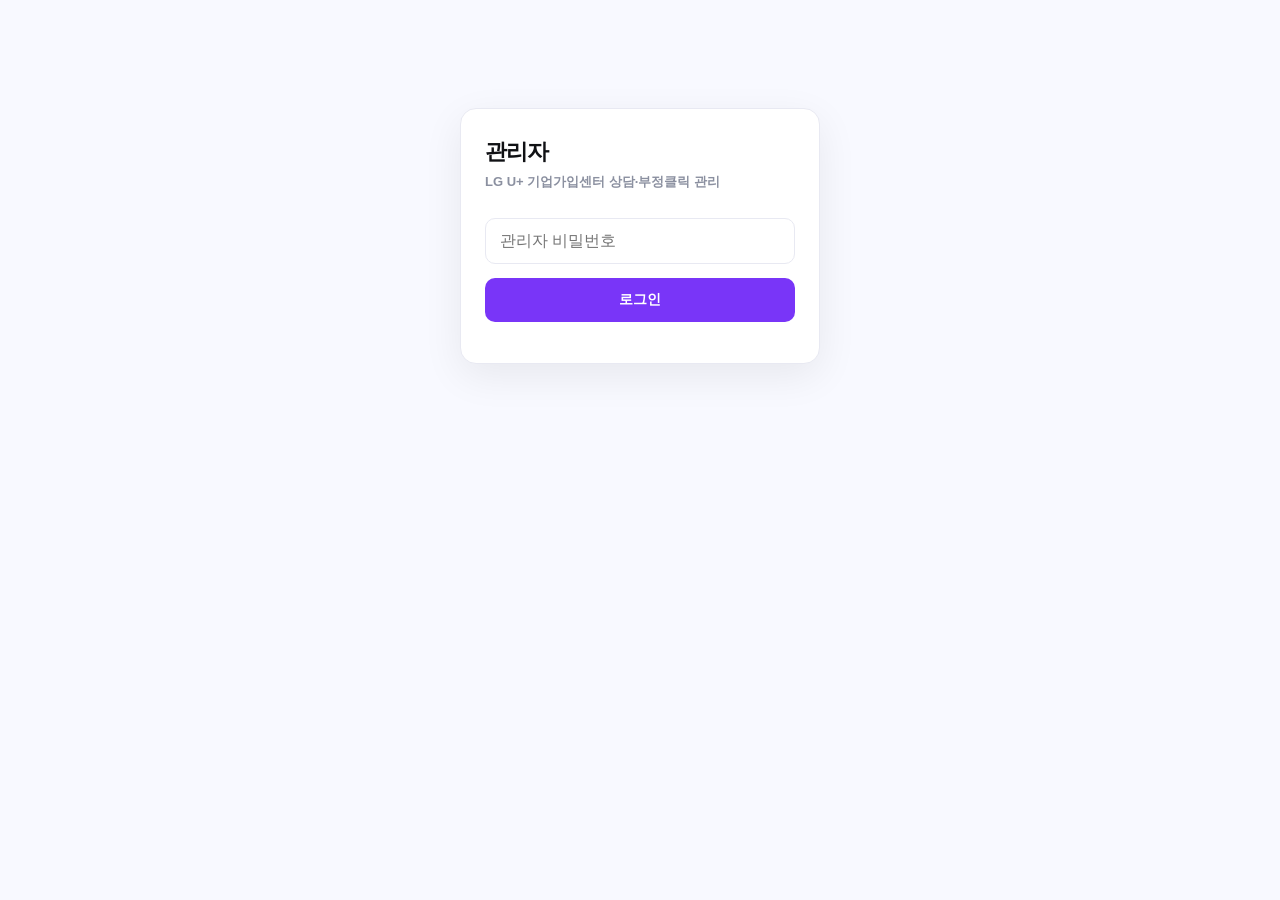
<file: admin/index.html>
<!DOCTYPE html>
<html lang="ko">
<head>
<meta charset="utf-8">
<meta name="viewport" content="width=device-width,initial-scale=1">
<meta name="robots" content="noindex,nofollow">
<title>관리자 — LG U+ 기업가입센터</title>
<style>
:root{--brand:#7935F8;--brand2:#5B1FD1}

:root{--brand:#7935F8;--brand2:#5B1FD1;--line:#e8e9f2;--ink:#101114;--mut:#8b90a0;--soft:#f8f9ff}
*{box-sizing:border-box}
body{margin:0;font-family:"Pretendard Variable",Pretendard,-apple-system,"Apple SD Gothic Neo","Malgun Gothic",sans-serif;background:var(--soft);color:var(--ink);-webkit-text-size-adjust:100%}
.wrap{max-width:1180px;margin:0 auto;padding:28px 18px 80px}
h1{font-size:22px;font-weight:900;letter-spacing:-.04em;margin:0}
.sub{font-size:13px;color:var(--mut);font-weight:600;margin-top:6px}
.login{max-width:360px;margin:12vh auto 0;background:#fff;border:1px solid var(--line);border-radius:16px;padding:28px 24px;box-shadow:0 12px 40px rgba(16,17,20,.07)}
.login input{width:100%;height:46px;border:1px solid var(--line);border-radius:10px;padding:0 14px;font:inherit;margin-top:14px}
.btn{height:44px;border-radius:10px;border:0;font:inherit;font-weight:800;font-size:13.5px;cursor:pointer;padding:0 16px}
.btn-red{background:var(--brand);color:#fff}
.btn-line{background:#fff;border:1px solid var(--line);color:#3b3e47}
.btn-danger{background:#fff;border:1px solid #f3c7c4;color:#e03c35}
.tabs{display:flex;gap:6px;flex-wrap:wrap;margin:22px 0 0}
.tab{border:1px solid var(--line);background:#fff;color:#6b7080;border-radius:999px;padding:9px 16px;font:inherit;font-size:13px;font-weight:800;cursor:pointer}
.tab.is-on{background:var(--brand);border-color:var(--brand);color:#fff}
.card{background:#fff;border:1px solid var(--line);border-radius:14px;padding:18px}
.cards{display:grid;grid-template-columns:repeat(auto-fit,minmax(150px,1fr));gap:10px;margin-top:16px}
.stat{background:#fff;border:1px solid var(--line);border-radius:12px;padding:14px 16px}
.stat .l{font-size:11.5px;color:var(--mut);font-weight:800}
.stat .v{font-size:23px;font-weight:900;letter-spacing:-.03em;margin-top:4px}
.stat .h{font-size:11px;color:#a0a4b0;font-weight:600;margin-top:2px}
table{width:100%;border-collapse:collapse;font-size:13px}
th{background:#fafbff;color:#6b7080;font-size:11.5px;font-weight:800;padding:10px 8px;text-align:left;white-space:nowrap}
td{padding:10px 8px;border-bottom:1px solid #f2f3f8;vertical-align:middle}
.tw{overflow-x:auto;border:1px solid var(--line);border-radius:14px;background:#fff;margin-top:14px}
.badge{display:inline-block;padding:3px 8px;border-radius:7px;font-size:11px;font-weight:800;background:#f1f2f7;color:#6b7080}
.b-ad{background:#eef2ff;color:#4a5fc8}.b-warn{background:#fdeceb;color:#e03c35}.b-watch{background:#fff6e5;color:#c47f00}.b-ok{background:#e9f8f0;color:#0a9d58}
.toolbar{display:flex;gap:8px;flex-wrap:wrap;align-items:center;margin-top:16px}
select,input[type=text]{height:42px;border:1px solid var(--line);border-radius:10px;padding:0 12px;font:inherit;font-size:13px;background:#fff}
.pager{display:flex;gap:6px;flex-wrap:wrap;align-items:center;margin-top:14px}
.pager button{min-width:36px;height:34px;border:1px solid var(--line);background:#fff;border-radius:8px;font:inherit;font-size:12.5px;font-weight:800;cursor:pointer;color:#3b3e47}
.pager button.is-on{background:var(--brand);border-color:var(--brand);color:#fff}
.pager button:disabled{opacity:.4;cursor:default}
.pv{font-size:12px;color:var(--mut);font-weight:700;margin-left:6px}
.mono{font-family:ui-monospace,SFMono-Regular,Menlo,monospace;font-size:11.5px}
.ct{white-space:pre-wrap;background:#fafbff;border:1px solid #f0f1f7;border-radius:10px;padding:12px;font-size:13px;margin-top:10px;line-height:1.6}
textarea{width:100%;min-height:64px;border:1px solid var(--line);border-radius:10px;padding:10px 12px;font:inherit;font-size:13px;margin-top:10px;resize:vertical}
.post .hd{display:flex;gap:8px;align-items:center;flex-wrap:wrap}
.post .tt{font-weight:800;font-size:14px}
.post .meta{font-size:12px;color:var(--mut);font-weight:600;margin-top:6px}
.post .row{display:flex;gap:8px;align-items:center;margin-top:10px}
.detail{position:fixed;inset:0;z-index:60;display:none}
.detail.is-on{display:block}
.detail .veil{position:absolute;inset:0;background:rgba(9,10,14,.5)}
.detail .body{position:absolute;right:0;top:0;bottom:0;width:min(560px,100%);background:#fff;padding:22px;overflow:auto}
.tl{border-left:2px solid var(--brand);margin-left:6px;padding-left:14px;margin-top:14px}
.tl li{list-style:none;margin-bottom:12px;position:relative}
.tl li::before{content:"";position:absolute;left:-20px;top:5px;width:8px;height:8px;border-radius:50%;background:var(--brand)}
.tl .p{font-weight:700;font-size:12.5px}
.tl .m{font-size:11.5px;color:var(--mut);margin-top:2px}
.hint{font-size:12px;color:var(--mut);font-weight:600;margin-top:10px;line-height:1.6}
.bar{height:8px;background:#eef0f7;border-radius:6px;overflow:hidden;margin-top:8px}
.bar i{display:block;height:100%;background:var(--brand);width:0}
@media(max-width:760px){.wrap{padding:18px 12px 70px}.stat .v{font-size:19px}}


/* ══════ 공통 레이아웃 — 좌측 사이드바 + 상단 타이틀 (LG·KT 동일 구조) ══════ */
.shell{display:none;min-height:100vh}
.shell.is-on{display:flex}
.side{width:238px;flex:0 0 238px;background:#fff;border-right:1px solid var(--line);display:flex;flex-direction:column;position:sticky;top:0;height:100vh}
.brand{padding:22px 20px 20px;display:flex;align-items:center;gap:11px;color:#fff;background:linear-gradient(135deg,var(--brand),var(--brand2))}
.brand .mark{font-weight:900;font-size:17px;letter-spacing:-.06em;line-height:1;padding:8px 9px;border-radius:7px;background:rgba(255,255,255,.18);border:1px solid rgba(255,255,255,.32)}
.brand b{display:block;font-size:13px;font-weight:800;letter-spacing:-.02em}
.brand i{display:block;font-style:normal;font-size:10px;color:rgba(255,255,255,.66);font-weight:700;margin-top:4px;letter-spacing:.08em}
.side nav{padding:10px 0;flex:1;overflow:auto}
.side .tab{display:block;width:100%;border:0;background:transparent;text-align:left;padding:13px 20px;font-size:13.5px;font-weight:700;color:#6b7080;border-left:3px solid transparent;border-radius:0;letter-spacing:-.02em}
.side .tab em{font-style:normal;font-weight:900;font-size:10.5px;color:#c3c4ce;margin-right:9px;letter-spacing:.06em}
.side .tab:hover{background:#f7f7fc;color:var(--ink)}
.side .tab.is-on{background:var(--soft);color:var(--brand);border-left-color:var(--brand);font-weight:900}
.side .tab.is-on em{color:var(--brand)}
.side-foot{padding:14px 20px 18px;border-top:1px solid var(--line);font-size:10.5px;color:#a8a8b4;font-weight:700;line-height:1.7}
.main{flex:1;min-width:0;padding:0 0 70px}
.topbar{background:#fff;border-bottom:1px solid var(--line);padding:22px 32px 20px;display:flex;align-items:flex-end;justify-content:space-between;gap:14px;flex-wrap:wrap}
.topbar h1{font-size:21px;font-weight:900;letter-spacing:-.045em}
.topbar h1::after{content:"";display:block;width:26px;height:3px;background:var(--brand);margin-top:9px;border-radius:2px}
.topbar .sub{margin:0}
.topbar .chip{font-size:10.5px;font-weight:900;color:#fff;background:var(--brand);padding:6px 11px;border-radius:999px;letter-spacing:.02em}
.main > section{padding:22px 32px 0;margin-top:0!important}
@media(max-width:900px){
  .shell.is-on{display:block}
  .side{width:auto;flex:none;position:static;height:auto;border-right:0;border-bottom:1px solid var(--line)}
  .brand{padding:14px 16px}
  .side nav{display:flex;overflow-x:auto;padding:0}
  .side .tab{white-space:nowrap;border-left:0;border-bottom:3px solid transparent;padding:12px 14px;font-size:12.5px}
  .side .tab em{display:none}
  .side .tab.is-on{border-left:0;border-bottom-color:var(--brand);background:#fff}
  .side-foot{display:none}
  .topbar{padding:16px 16px 14px}
  .topbar h1{font-size:18px}
  .main > section{padding:16px 16px 0}
}
</style>
</head>
<body class="lg">
<div class="login" id="loginBox">
  <h1>관리자</h1>
  <p class="sub">LG U+ 기업가입센터 상담·부정클릭 관리</p>
  <input type="password" id="admPw" placeholder="관리자 비밀번호" autocomplete="current-password">
  <button class="btn btn-red" id="admLogin" style="width:100%;margin-top:14px" type="button">로그인</button>
  <p id="admErr" style="color:#e03c35;font-size:13px;margin-top:10px;font-weight:700"></p>
</div>
<div class="shell" id="listBox">
    <aside class="side">
      <div class="brand"><span class="mark">U+</span><div><b>LG U+ 기업가입센터</b><i>ADMIN CONSOLE</i></div></div>
      <nav>
        <button class="tab is-on" data-tab="post" data-label="상담 문의"><em>01</em>상담 문의</button>
        <button class="tab" data-tab="sum" data-label="요약"><em>02</em>요약</button>
        <button class="tab" data-tab="visit" data-label="방문 목록"><em>03</em>방문 목록</button>
        <button class="tab" data-tab="sus" data-label="의심 IP"><em>04</em>의심 IP</button>
        <button class="tab" data-tab="block" data-label="차단 관리"><em>05</em>차단 관리</button>
        <button class="tab" data-tab="raw"
        <button class="tab" data-tab="src" data-label="유입 경로"><em>07</em>유입 경로</button> data-label="원본 로그"><em>06</em>원본 로그</button>
      </nav>
      <div class="side-foot">LG U+ 기업가입센터<br>상담·부정클릭 관리 콘솔</div>
    </aside>
  <main class="main">
    <header class="topbar">
      <div><h1 id="pageTitle">상담 문의</h1></div>
      <div style="display:flex;align-items:center;gap:8px"><span class="chip">U+ BIZ</span><span class="sub" style="margin:0">LG U+ 기업가입센터</span></div>
    </header>
  <section id="tabPost" style="margin-top:18px">
    <div id="admList"></div>
    <div class="pager" id="admPager"></div>
  </section>

  <section id="tabSum" style="display:none;margin-top:18px">
    <div class="toolbar">
      <select id="sumDays"><option value="1">오늘</option><option value="7" selected>최근 7일</option><option value="30">최근 30일</option><option value="90">최근 90일</option></select>
      <button class="btn btn-red" id="sumReload" type="button">새로고침</button>
      <button class="btn btn-line" id="sumCsv" type="button">CSV 내려받기</button>
    </div>
    <div class="cards" id="sumCards"></div>
    <div class="card" style="margin-top:16px">
      <b style="font-size:14px">자동 재집계 <span class="badge b-ok" style="vertical-align:1px">AUTO</span></b>
      <p class="hint">새 규칙(방문 1회 = 세션 1건)이 적용되지 않은 <b>과거 기록</b>을 관리자 페이지를 열 때마다 10일씩 자동으로 다시 계산합니다. 버튼을 누를 필요가 없습니다. 실시간으로 쌓이는 방문은 건드리지 않습니다.</p>
      <div class="bar"><i id="rxBar"></i></div>
      <div style="display:flex;gap:8px;align-items:center;margin-top:12px;flex-wrap:wrap">
        <button class="btn btn-red" id="rxStart" type="button">지금 강제 재계산</button>
        <span id="rxMsg" style="font-size:12.5px;color:var(--mut);font-weight:700">확인 중…</span>
      </div>
    </div>
  </section>

  <section id="tabVisit" style="display:none;margin-top:18px">
    <div class="toolbar">
      <select id="vDays"><option value="1">오늘</option><option value="7" selected>최근 7일</option><option value="30">최근 30일</option><option value="90">최근 90일</option></select>
      <select id="vSrc"><option value="all">전체 유입</option><option value="ad">광고</option><option value="nonad">광고 외</option></select>
      <select id="vVd"><option value="all">전체 판정</option><option value="normal">정상</option><option value="watch">주의</option><option value="warn">의심</option><option value="block">차단</option></select>
      <input type="text" id="vQ" placeholder="IP 또는 기기지문">
      <button class="btn btn-red" id="vGo" type="button">조회</button>
    </div>
    <div class="tw">
      <table><thead><tr>
        <th>시작</th><th>유입</th><th>IP</th><th>회선</th><th>위치</th><th>기기지문</th><th>페이지</th><th>총 체류</th><th>최근 활동</th><th>누적</th><th>판정</th><th>점수</th>
      </tr></thead><tbody id="vBody"><tr><td colspan="12" style="padding:22px;text-align:center;color:#9aa0b0">불러오는 중…</td></tr></tbody></table>
    </div>
    <div class="pager" id="vPager"></div>
    <p class="hint">한 줄이 방문 1회입니다. 페이지를 여러 개 봐도 방문은 1회로 집계됩니다. <b>브라우저 창을 닫으면 방문이 종료</b>되고, 다시 열면 새 방문으로 잡힙니다. 창을 열어둔 채 계속 둘러보는 중에는 시작 시각이 그대로이고 <b>페이지 수·총 체류·최근 활동</b>만 늘어납니다.</p>
  </section>

  <section id="tabSus" style="display:none;margin-top:18px">
    <div class="toolbar">
      <select id="sDays"><option value="1">오늘</option><option value="7" selected>최근 7일</option><option value="30">최근 30일</option><option value="90">최근 90일</option></select>
      <button class="btn btn-red" id="sGo" type="button">조회</button>
    </div>
    <div class="tw">
      <table><thead><tr>
        <th>IP</th><th>상태</th><th>7일</th><th>30일</th><th>누적</th><th>기기</th><th>회선·위치</th><th>최근</th><th>조치</th>
      </tr></thead><tbody id="sBody"><tr><td colspan="9" style="padding:22px;text-align:center;color:#9aa0b0">불러오는 중…</td></tr></tbody></table>
    </div>
    <div class="pager" id="sPager"></div>
    <div class="tw" style="margin-top:22px">
      <div style="padding:14px 16px 0"><b style="font-size:14px">회선(IP 대역) 반복</b>
        <p class="hint" style="margin-top:6px">IP를 바꿔가며 접속해도 같은 회선이면 여기에 묶입니다. 통신사(ISP) 회선은 채점에서 제외합니다.</p></div>
      <table style="margin-top:8px"><thead><tr>
        <th>회선명</th><th>광고 방문</th><th>고유 IP</th><th>기기</th><th>최고점수</th><th>지역</th><th>최근</th>
      </tr></thead><tbody id="asBody"><tr><td colspan="7" style="padding:22px;text-align:center;color:#9aa0b0">-</td></tr></tbody></table>
    </div>
    <div class="tw" style="margin-top:22px">
      <div style="padding:14px 16px 0"><b style="font-size:14px">기기 단위 반복</b>
        <p class="hint" style="margin-top:6px">IP를 바꿔도 같은 기기면 여기 한 줄로 묶입니다. 7일 3회 도달 시 영구차단 대상입니다.</p></div>
      <table style="margin-top:8px"><thead><tr>
        <th>기기지문</th><th>상태</th><th>7일</th><th>30일</th><th>IP 수</th><th>회선</th><th>최근</th>
      </tr></thead><tbody id="dBody"><tr><td colspan="7" style="padding:22px;text-align:center;color:#9aa0b0">-</td></tr></tbody></table>
    </div>
    <p class="hint">상태 기준 — 7일 광고 2회/30일 4회 = 경고, 7일 3회/30일 5회 = 영구차단. 광고 1회만 있는 IP는 표시하지 않습니다.</p>
  </section>

  <section id="tabBlock" style="display:none;margin-top:18px">
    <div class="toolbar">
      <input type="text" id="bIp" placeholder="차단할 IP">
      <input type="number" id="bHour" value="24" min="0" style="width:110px">
      <button class="btn btn-red" id="bBlock" type="button">차단</button>
      <button class="btn btn-line" id="bAllow" type="button">허용</button>
      <button class="btn btn-line" id="bReload" type="button">새로고침</button>
      <button class="btn btn-danger" id="bReset" type="button">기록 전체 삭제</button>
    </div>
    <div class="tw">
      <table><thead><tr><th>IP</th><th>상태</th><th>사유</th><th>해제 시각</th><th>등록</th><th></th></tr></thead>
      <tbody id="bBody"><tr><td colspan="6" style="padding:22px;text-align:center;color:#9aa0b0">-</td></tr></tbody></table>
    </div>
    <p id="bMsg" style="font-size:12.5px;font-weight:700;margin-top:10px"></p>
  </section>

    <section id="tabSrc" style="display:none;margin-top:18px">
    <div class="toolbar">
      <select id="srcDays"><option value="1">오늘</option><option value="7" selected>최근 7일</option><option value="30">최근 30일</option><option value="90">최근 90일</option></select>
      <button class="btn btn-red" id="srcGo" type="button">조회</button>
    </div>
    <div class="tw">
      <table><thead><tr><th>유입 분류</th><th>방문(PV)</th><th>고유 IP</th></tr></thead>
      <tbody id="srcBody"><tr><td colspan="3" style="padding:22px;text-align:center;color:#9aa0b0">불러오는 중…</td></tr></tbody></table>
    </div>
    <div class="tw" style="margin-top:22px">
      <div style="padding:14px 16px 0"><b style="font-size:14px">광고 키워드</b>
        <p class="hint" style="margin-top:6px">네이버 광고로 들어온 검색 키워드와 평균 광고 순위(n_rank)입니다.</p></div>
      <table><thead><tr><th>키워드</th><th>클릭</th><th>평균 순위</th><th>최근 유입</th></tr></thead>
      <tbody id="srcKw"><tr><td colspan="4" style="padding:18px;text-align:center;color:#9aa0b0">불러오는 중…</td></tr></tbody></table>
    </div>
    <div class="tw" style="margin-top:22px">
      <div style="padding:14px 16px 0"><b style="font-size:14px">최근 유입 원본</b>
        <p class="hint" style="margin-top:6px">방문자가 실제로 어떤 URL 파라미터를 갖고 들어왔는지 그대로 보여줍니다. 카톡·블로그 등 외부 링크 유입도 여기에서 확인됩니다.</p></div>
      <table><thead><tr><th>시각</th><th>레퍼러</th><th>키워드</th><th>URL 파라미터</th></tr></thead>
      <tbody id="srcRecent"><tr><td colspan="4" style="padding:18px;text-align:center;color:#9aa0b0">불러오는 중…</td></tr></tbody></table>
    </div>
  </section>

<section id="tabRaw" style="display:none;margin-top:18px">
    <div class="toolbar">
      <select id="rDays"><option value="1">오늘</option><option value="7" selected>최근 7일</option><option value="30">최근 30일</option></select>
      <button class="btn btn-red" id="rGo" type="button">조회</button>
    </div>
    <div class="tw">
      <table><thead><tr><th>시각</th><th>IP</th><th>기기</th><th>페이지</th><th>유입</th><th>검색어</th><th>체류</th><th>점수</th></tr></thead>
      <tbody id="rBody"><tr><td colspan="8" style="padding:22px;text-align:center;color:#9aa0b0">불러오는 중…</td></tr></tbody></table>
    </div>
    <div class="pager" id="rPager"></div>
    <p class="hint">페이지뷰 원본입니다. 방문 집계에는 쓰이지 않고, 문제 세션을 들여다볼 때만 사용합니다.</p>
  </section>
</div>
  </main>
</div>
<div class="detail" id="detail">
  <div class="veil" data-close-detail></div>
  <div class="body">
    <div style="display:flex;justify-content:space-between;align-items:center">
      <b style="font-size:16px">방문 상세</b>
      <button class="btn btn-line" data-close-detail type="button" style="height:34px;font-size:12px">닫기</button>
    </div>
    <div id="detailBody" style="margin-top:14px"></div>
  </div>
</div>
<script>
(function(){
  var token = sessionStorage.getItem("adm") || "";
  var base = "/api";
  var ST = { post:{page:1,pages:1,total:0}, visit:{page:1,pages:1,total:0}, sus:{page:1,pages:1,total:0}, raw:{page:1,pages:1,total:0} };
  function $(id){ return document.getElementById(id); }
  function esc(s){ return String(s==null?"":s).replace(/[&<>"']/g, function(c){ return ({"&":"&amp;","<":"&lt;",">":"&gt;",'"':"&quot;","'":"&#39;"})[c]; }); }
  function dt(s){ return String(s||"").slice(0,16); }
  function dur(ms){ var s=Math.round((+ms||0)/1000); if(s<60) return s+"초"; var m=Math.floor(s/60); return m+"분 "+(s%60)+"초"; }
  function api(op, extra){
    var body = Object.assign({ password: token, op: op, days: ($("vDays")&&+$("vDays").value)||7 }, extra||{});
    return fetch("/api/smartlog", { method:"POST", headers:{"content-type":"application/json"}, body: JSON.stringify(body) })
      .then(function(r){ return r.json(); });
  }
  function pager(el, st, go){
    if(!el) return;
    if(st.pages<=1 && !st.total){ el.innerHTML=""; return; }
    var out = '<button type="button" data-pg="'+(st.page-1)+'"'+(st.page<=1?" disabled":"")+'>이전</button>';
    var from=Math.max(1,st.page-2), to=Math.min(st.pages,from+4); from=Math.max(1,to-4);
    for(var i=from;i<=to;i++) out += '<button type="button" data-pg="'+i+'"'+(i===st.page?' class="is-on"':'')+'>'+i+'</button>';
    out += '<button type="button" data-pg="'+(st.page+1)+'"'+(st.page>=st.pages?" disabled":"")+'>다음</button>';
    out += '<span class="pv">'+st.page+' / '+st.pages+' · 전체 '+st.total+'건</span>';
    el.innerHTML = out;
    el.onclick = function(e){ var b=e.target.closest("[data-pg]"); if(!b||b.disabled) return; var n=+b.dataset.pg; if(n<1||n>st.pages||n===st.page) return; go(n); };
  }

  /* ───────── 상담 문의 ───────── */
  function postCard(p){
    return '<div class="card post" data-id="'+p.id+'" style="margin-top:12px">'
      + '<div class="hd"><span class="badge">'+(p.kind==="inquiry"?"1:1문의":"상담신청")+'</span><span class="tt">'+esc(p.title)+'</span>'
      + (p.reply?'<span class="badge b-ok">답변완료</span>':'<span class="badge">답변대기</span>')+'</div>'
      + '<div class="meta">'+esc(p.author)+' · '+(p.phone?esc(p.phone)+' · ':'')+esc(p.product||"")+' · '+dt(p.created_at)+'</div>'
      + '<div class="ct">'+esc(p.content)+'</div>'
      + '<textarea placeholder="답변을 입력하세요">'+esc(p.reply||"")+'</textarea>'
      + '<div class="row"><span class="ok" style="display:none;color:#0a9d58;font-weight:800;font-size:12px">저장되었습니다</span>'
      + '<button class="btn btn-line" type="button" data-delpost>삭제</button>'
      + '<button class="btn btn-red" type="button" data-save>답변 저장</button></div></div>';
  }
  function loadPosts(pg){
    fetch(base+"/admin",{method:"POST",headers:{"content-type":"application/json"},body:JSON.stringify({password:token,page:pg||1,per:10})})
      .then(function(r){return r.json();}).then(function(j){
        if(!j.ok){ sessionStorage.removeItem("adm"); $("loginBox").style.display=""; $("admErr").textContent="비밀번호가 올바르지 않습니다."; return; }
        $("loginBox").style.display="none";
        var _sb=$("listBox"); if(_sb){ _sb.style.display="flex"; _sb.classList.add("is-on"); }
        $("loginBox").style.display="none";
        ST.post={page:j.page||1,pages:j.pages||1,total:j.total||0};
        $("admList").innerHTML = (j.list||[]).length ? j.list.map(postCard).join("") : '<div class="card">등록된 문의가 없습니다.</div>';
        pager($("admPager"),ST.post,loadPosts);
      }).catch(function(){ $("admErr").textContent="서버에 연결할 수 없습니다."; });
  }
  document.addEventListener("click", function(e){
    var save=e.target.closest("[data-save]");
    if(save){
      var card=save.closest(".card"), id=card.dataset.id, reply=card.querySelector("textarea").value.trim();
      if(reply.length<2){ alert("답변을 2자 이상 입력해 주세요."); return; }
      save.disabled=true; save.textContent="저장 중…";
      fetch(base+"/posts/"+id+"/reply",{method:"POST",headers:{"content-type":"application/json","x-admin":token},body:JSON.stringify({reply:reply})})
        .then(function(r){return r.json();}).then(function(j){
          save.disabled=false; save.textContent="답변 저장";
          if(!j.ok){ alert("저장 실패: "+(j.error||"")); return; }
          card.querySelector(".ok").style.display="";
          var b=card.querySelector(".badge:not(.b-ok)"); if(b){ b.className="badge b-ok"; b.textContent="답변완료"; }
        });
      return;
    }
    var del=e.target.closest("[data-delpost]");
    if(del){
      var c2=del.closest(".card"), id2=c2.dataset.id;
      var tt=(c2.querySelector(".tt")||{}).textContent||"";
      if(!confirm("이 문의를 삭제할까요?\n\n"+tt+"\n\n삭제 후 되돌릴 수 없습니다.")) return;
      del.disabled=true; del.textContent="삭제 중…";
      fetch(base+"/posts/"+id2+"/admin-delete",{method:"POST",headers:{"content-type":"application/json","x-admin":token},body:"{}"})
        .then(function(r){return r.json();}).then(function(j){
          del.disabled=false; del.textContent="삭제";
          if(!j.ok){ alert("삭제 실패: "+(j.error||"")); return; }
          c2.style.opacity="0"; setTimeout(function(){ loadPosts(ST.post.page); },180);
        }).catch(function(){ del.disabled=false; del.textContent="삭제"; });
    }
  });

  /* ───────── 요약 ───────── */
  function loadSummary(){
    var d=+$("sumDays").value;
    fetch("/api/smartlog",{method:"POST",headers:{"content-type":"application/json"},body:JSON.stringify({password:token,op:"summary",days:d})})
      .then(function(r){return r.json();}).then(function(j){
        if(!j.ok) return;
        var s=j.stat||{}, pv=j.pv||{};
        var ad=s.ad||0, adMs=s.ad_ms||0;
        var avg = ad ? (adMs/ad/1000) : 0;
        var bounce = ad ? Math.round((s.bounce||0)/ad*100) : 0;
        function card(l,v,h){ return '<div class="stat"><div class="l">'+l+'</div><div class="v">'+v+'</div>'+(h?'<div class="h">'+h+'</div>':'')+'</div>'; }
        rxPaint(j.rx);
        $("sumCards").innerHTML =
            card("방문 수", (s.visits||0)+"회", "페이지 이동 제외")
          + card("광고 방문", ad+"회", "전체의 "+(s.visits?Math.round(ad/s.visits*100):0)+"%")
          + card("광고 평균 체류", dur(avg*1000), "참고 지표 · 판정 미반영")
          + card("즉시 이탈률", bounce+"%", "참고 지표 · 판정 미반영")
          + card("의심·차단", ((s.warned||0)+(s.blocked||0))+"건", "주의 "+(s.watched||0)+"건")
          + card("페이지뷰", (pv.pv||0)+"회", "내부이동 "+(pv.internal||0)+"회")
          + card("고유 IP", (s.ips||0)+"개", "기기 "+(s.devices||0)+"대")
          + card("현재 차단 IP", (j.blockedNow||0)+"개", "");
      });
  }
  $("sumReload") && $("sumReload").addEventListener("click", loadSummary);
  $("sumDays") && $("sumDays").addEventListener("change", loadSummary);
  $("sumCsv") && $("sumCsv").addEventListener("click", function(){
    api("export",{days:+$("sumDays").value}).then(function(j){
      if(!j.ok) return alert("내려받기 실패");
      var blob=new Blob(["\ufeff"+j.csv],{type:"text/csv;charset=utf-8"});
      var a=document.createElement("a"); a.href=URL.createObjectURL(blob);
      a.download="부정클릭_"+new Date().toISOString().slice(0,10)+".csv"; a.click();
    });
  });

  /* ───────── 재집계 ───────── */
  var rxFrom="";
  $("rxStart") && $("rxStart").addEventListener("click", function(){
    var btn=this; btn.disabled=true; rxFrom=""; var total=0;
    function step(){
      fetch("/api/smartlog",{method:"POST",headers:{"content-type":"application/json"},body:JSON.stringify({password:token,op:"reindex",from:rxFrom})})
        .then(function(r){return r.json();}).then(function(j){
          if(!j.ok){ $("rxMsg").textContent="실패: "+(j.error||""); btn.disabled=false; return; }
          total += (j.inserted||0);
          $("rxMsg").textContent = "처리 " + total + "건 · " + (j.to||"");
          $("rxBar").style.width = j.done ? "100%" : "60%";
          if(!j.done && j.next){ rxFrom=j.next; setTimeout(step, 200); }
          else { $("rxMsg").textContent = "완료 · 세션 " + total + "건 재집계"; $("rxBar").style.width="100%"; btn.disabled=false; loadSummary(); }
        }).catch(function(){ $("rxMsg").textContent="네트워크 오류"; btn.disabled=false; });
    }
    step();
  });

  /* ───────── 방문 목록 ───────── */
  function verdictBadge(v){
    if(v==="block") return '<span class="badge b-warn">차단</span>';
    if(v==="warn") return '<span class="badge b-warn">의심</span>';
    if(v==="watch") return '<span class="badge b-watch">주의</span>';
    return '<span class="badge b-ok">정상</span>';
  }
  function lastCell(t){
    if(!t) return '<span style="color:#c0c3cc">-</span>';
    var ms = Date.parse(String(t).replace(" ","T")+"+09:00");
    var gap = (Date.now() - ms) / 60000;
    var hh = String(t).slice(11,16);
    if(gap >= 0 && gap < 5) return '<span style="color:#0a9d58;font-weight:900">● 활동 중</span> <span style="color:#9aa0b0">'+hh+'</span>';
    return '<span style="color:#8b90a0">'+hh+'</span>';
  }
  function rxPaint(rx){
    var m=$("rxMsg"), b=$("rxBar"); if(!m||!b||!rx) return;
    if(rx.msg){ m.textContent = rx.msg; b.style.width="100%"; return; }
    if(rx.done){ m.textContent = "자동 재집계 완료 · " + String(rx.end||"").slice(0,16) + " 까지 반영"; b.style.width="100%"; return; }
    m.textContent = "자동 재집계 중 · " + String(rx.from||"").slice(0,10) + " ~ " + String(rx.end||"").slice(0,10) + " (페이지를 열 때마다 이어서 처리)";
    b.style.width="55%";
  }
  function loadVisits(pg){
    var body={password:token,op:"visits",days:+$("vDays").value,src:$("vSrc").value,verdict:$("vVd").value,q:$("vQ").value.trim(),page:pg||1,per:20};
    fetch("/api/smartlog",{method:"POST",headers:{"content-type":"application/json"},body:JSON.stringify(body)})
      .then(function(r){return r.json();}).then(function(j){
        if(!j.ok) return;
        rxPaint(j.rx);
        ST.visit={page:j.page||1,pages:j.pages||1,total:j.total||0};
        var l=j.list||[];
        $("vBody").innerHTML = l.length ? l.map(function(x){
          return '<tr data-sid="'+esc(x.sid)+'" style="cursor:pointer">'
            +'<td style="color:#8b90a0;font-size:12px;white-space:nowrap">'+esc(dt(x.started_at))+'</td>'
            +'<td>'+(x.is_ad?'<span class="badge b-ad">광고</span>':'<span class="badge">직접</span>')
              +(x.kw?'<div style="font-size:11px;color:#8b90a0;font-weight:700;margin-top:4px;max-width:132px;overflow:hidden;text-overflow:ellipsis;white-space:nowrap" title="'+esc(x.kw)+'">“'+esc(x.kw)+'”</div>':'')+'</td>'
            +'<td class="mono">'+esc(x.ip)+'</td>'
            +'<td style="font-size:11.5px;color:#6b7080;max-width:170px;overflow:hidden;text-overflow:ellipsis;white-space:nowrap" title="'+esc(x.org||"")+'">'+esc(x.org||"-")+'</td>'
            +'<td style="font-size:11.5px;color:#6b7080;max-width:130px;overflow:hidden;text-overflow:ellipsis;white-space:nowrap" title="'+esc(x.region||"")+'">'+esc(x.region||"-")+'</td>'
            +'<td class="mono" style="color:#9aa0b0">'+esc(String(x.fp||"").slice(0,10)||"-")+'</td>'
            +'<td style="text-align:center;font-weight:800">'+(x.pages||1)+'</td>'
            +'<td style="font-weight:800;color:'+((x.total_ms||0)<3000?"#e03c35":"#3b3e47")+'">'+dur(x.total_ms)+'</td>'
            +'<td style="font-size:11.5px;white-space:nowrap">'+lastCell(x.last_at)+'</td>'
            +'<td style="text-align:center;font-size:11.5px;white-space:nowrap"><b style="color:#4a5fc8">광고 '+(x.cum_ad||0)+'</b><span style="color:#9aa0b0"> · 직접 '+(x.cum_direct||0)+'</span></td>'
            +'<td>'+verdictBadge(x.verdict)+'</td>'
            +'<td style="text-align:center;color:#8b90a0;font-weight:700">'+(x.score||0)+'</td></tr>';
        }).join("") : '<tr><td colspan="12" style="padding:22px;text-align:center;color:#9aa0b0">기록이 없습니다.</td></tr>';
        pager($("vPager"),ST.visit,loadVisits);
      });
  }
  $("vGo") && $("vGo").addEventListener("click", function(){ loadVisits(1); });
  function openDetail(sid){
    api("detail",{sid:sid,days:+$("vDays").value}).then(function(j){
      if(!j.ok||!j.visit){ return; }
      var v=j.visit, l=j.logs||[], lk=j.linked||{}, rs=lk.rows||[], st=lk.stat||{};
      $("detailBody").innerHTML =
          '<div class="card" style="box-shadow:none">'
        + '<div style="display:grid;grid-template-columns:1fr 1fr;gap:8px;font-size:12.5px">'
        + '<div><b>IP</b> <span class="mono">'+esc(v.ip)+'</span></div>'
        + '<div><b>기기</b> <span class="mono">'+esc(String(v.fp||"-").slice(0,14))+'</span></div>'
        + '<div><b>유입</b> '+(v.is_ad?"광고":"직접/검색")+'</div>'
        + '<div><b>판정</b> '+verdictBadge(v.verdict)+'</div>'
        + '<div><b>총 체류</b> '+dur(v.total_ms)+'</div>'
        + '<div><b>페이지</b> '+(v.pages||1)+'개</div>'
        + '<div><b>위치</b> '+esc(v.region||"-")+'</div>'
        + '<div><b>검색어</b> '+(v.kw?'“'+esc(v.kw)+'”':'-')+'</div>'
        + '</div>'
        + (v.reasons?'<p class="hint">사유 · '+esc(v.reasons)+'</p>':'')
        + '</div>'
        + '<div style="margin-top:18px"><b style="font-size:13px">이 방문의 페이지 흐름</b></div>'
        + '<ul class="tl">' + l.map(function(x){
            return '<li><div class="p">'+esc(x.path||"/")+'</div>'
              +'<div class="m">'+esc(dt(x.created_at))+' · '+(x.act_ms?(Math.round(x.act_ms/1000)+"초"):(x.dwell!=null?x.dwell+"초":"-"))
              +' · '+esc(x.reason||"")+(x.keyword?' · '+esc(x.keyword):'')+'</div></li>';
          }).join("") + '</ul>'
        + '<div style="margin-top:22px"><b style="font-size:13px">연계 접속 기록</b>'
        + '<p class="hint" style="margin-top:5px">이 IP로 들어온 접속 전부와, 이 IP를 쓴 기기가 <b>다른 IP로</b> 들어온 접속까지 합쳐서 보여줍니다. 줄을 누르면 그 방문으로 이동합니다.</p>'
        + '<div style="display:flex;gap:6px;flex-wrap:wrap;margin:10px 0 8px">'
        + '<span class="badge">이 IP '+(st.ipn||0)+'회</span>'
        + '<span class="badge">연계 기기 '+(st.fpn||0)+'대</span>'
        + '<span class="badge">연계 IP '+(st.ips||0)+'개</span>'
        + '<span class="badge b-ad">광고 '+(st.ad||0)+' · 전체 '+(st.total||0)+'회</span>'
        + '</div>'
        + (st.first?'<div style="font-size:11px;color:#9aa0b0;margin-bottom:8px">'+esc(String(st.first).slice(0,16))+' ~ '+esc(String(st.last).slice(0,16))
          +(st.total>rs.length?' · 최근 '+rs.length+'건만 표시':'')+'</div>':'')
        + '<div class="tw" style="max-height:46vh;overflow:auto;border:1px solid #eceef3;border-radius:10px">'
        + '<table style="font-size:11px"><thead><tr><th>시각</th><th>IP</th><th>기기</th><th>관계</th><th>유입</th><th>판정</th></tr></thead><tbody>'
        + rs.map(function(x){
            var hit = String(x.sid)===String(v.sid);
            var rc = x.rel==="기기"?"#4a5fc8":x.rel==="IP"?"#8b90a0":"#c7cbd6";
            return '<tr data-lsid="'+esc(x.sid)+'" style="cursor:pointer'+(hit?';background:#f1f3ff':'')+'">'
              +'<td style="white-space:nowrap;font-size:10.5px;color:#8b90a0">'+esc(String(x.started_at||"").slice(5,16))
                +(x.kw?'<div style="color:#b0b5c2;max-width:86px;overflow:hidden;text-overflow:ellipsis;white-space:nowrap" title="'+esc(x.kw)+'">“'+esc(x.kw)+'”</div>':'')+'</td>'
              +'<td class="mono" style="font-size:10.5px">'+esc(x.ip)+'</td>'
              +'<td class="mono" style="font-size:10.5px;color:#9aa0b0">'+esc(String(x.fp||"-").slice(0,6))+'</td>'
              +'<td style="text-align:center;font-weight:800;color:'+rc+'">'+x.rel+'</td>'
              +'<td style="text-align:center">'+(x.is_ad?'<span style="color:#4a5fc8;font-weight:800">광고</span>':'<span style="color:#9aa0b0">직접</span>')+'</td>'
              +'<td>'+verdictBadge(x.verdict)+'</td></tr>';
          }).join("")
        + '</tbody></table></div></div>';
      $("detail").classList.add("is-on");
      $("detail").querySelector(".body").scrollTop = 0;
    });
  }
  $("vBody") && $("vBody").addEventListener("click", function(e){
    var tr=e.target.closest("[data-sid]"); if(!tr) return;
    openDetail(tr.dataset.sid);
  });
  $("detailBody") && $("detailBody").addEventListener("click", function(e){
    var tr=e.target.closest("[data-lsid]"); if(!tr) return;
    openDetail(tr.dataset.lsid);
  });
  document.addEventListener("click", function(e){ if(e.target.closest("[data-close-detail]")) $("detail").classList.remove("is-on"); });

  /* ───────── 의심 IP ───────── */
  function loadSus(pg){
    var body={password:token,op:"suspicious",days:+$("sDays").value,page:pg||1,per:20};
    fetch("/api/smartlog",{method:"POST",headers:{"content-type":"application/json"},body:JSON.stringify(body)})
      .then(function(r){return r.json();}).then(function(j){
        if(!j.ok) return;
        ST.sus={page:j.page||1,pages:j.pages||1,total:j.total||0};
        var l=j.list||[];
        $("sBody").innerHTML = l.length ? l.map(function(x){
          var st=x.state||"observe";
          var bg=st==="block"?"#fdecec":st==="warn"?"#fff4e5":"#eef0f5";
          var fg=st==="block"?"#c2312a":st==="warn"?"#a05a00":"#6b7080";
          var nm=st==="block"?"영구차단":st==="warn"?"경고":"관찰";
          var h7=st==="block"?"#c2312a":st==="warn"?"#a05a00":"#6b7080";
          return '<tr><td class="mono" style="font-weight:800">'+esc(x.ip)+'</td>'
            +'<td style="text-align:center"><span class="badge" style="background:'+bg+';color:'+fg+';border-color:'+bg+';font-weight:800">'+nm+'</span></td>'
            +'<td style="text-align:center;font-weight:900;color:'+h7+'">'+(x.ad7||0)+'/3</td>'
            +'<td style="text-align:center;font-weight:800">'+(x.ad30||0)+'/5</td>'
            +'<td style="text-align:center;font-size:11.5px;white-space:nowrap"><b style="color:#4a5fc8">광고 '+(x.cum_ad||0)+'</b><span style="color:#9aa0b0"> · 직접 '+(x.cum_direct||0)+'</span></td>'
            +'<td style="text-align:center">'+(x.devices||0)+'</td>'
            +'<td style="font-size:11.5px;color:#6b7080;max-width:180px;overflow:hidden;text-overflow:ellipsis;white-space:nowrap" title="'+esc((x.org||"")+" / "+(x.region||""))+'">'+esc(x.org||"-")+'</td>'
            +'<td style="font-size:11.5px;color:#9aa0b0">'+esc(String(x.last||"").slice(5,16))+'</td>'
            +'<td style="white-space:nowrap"><button type="button" class="btn btn-danger" data-blk="'+esc(x.ip)+'" style="height:30px;font-size:11.5px;padding:0 10px">차단</button> '
            +'<button type="button" class="btn btn-line" data-alw="'+esc(x.ip)+'" style="height:30px;font-size:11.5px;padding:0 10px">해제</button></td></tr>';
        }).join("") : '<tr><td colspan="9" style="padding:22px;text-align:center;color:#9aa0b0">기준에 해당하는 IP가 없습니다.</td></tr>';
        pager($("sPager"),ST.sus,loadSus);
      });
  }
  function loadAsn(){
    fetch("/api/smartlog",{method:"POST",headers:{"content-type":"application/json"},body:JSON.stringify({password:token,op:"asn",days:+$("sDays").value})})
      .then(function(r){return r.json();}).then(function(j){
        if(!j.ok) return;
        var l=j.list||[];
        $("asBody").innerHTML = l.length ? l.map(function(x){
          var col = x.top>=75?"#e03c35":x.top>=45?"#c47f00":"#6b7080";
          return '<tr><td style="font-weight:800;font-size:12.5px;max-width:240px;overflow:hidden;text-overflow:ellipsis;white-space:nowrap" title="'+esc(x.org||"")+'">'+esc(x.org||"확인 불가")+'</td>'
            +'<td style="text-align:center;font-weight:900;color:#4a5fc8">'+(x.ad_sessions||0)+'</td>'
            +'<td style="text-align:center;font-weight:800">'+(x.ips||0)+'</td>'
            +'<td style="text-align:center">'+(x.devices||0)+'</td>'
            +'<td style="text-align:center;font-weight:900;color:'+col+'">'+(x.top||0)+'</td>'
            +'<td style="font-size:12px;color:#8b90a0">'+esc(x.region||"-")+'</td>'
            +'<td style="font-size:11.5px;color:#9aa0b0">'+esc(String(x.last||"").slice(5,16))+'</td></tr>';
        }).join("") : '<tr><td colspan="7" style="padding:22px;text-align:center;color:#9aa0b0">회선 반복이 없습니다.</td></tr>';
      });
  }
  function loadDev(){
    fetch("/api/smartlog",{method:"POST",headers:{"content-type":"application/json"},body:JSON.stringify({password:token,op:"devices"})})
      .then(function(r){return r.json();}).then(function(j){
        if(!j.ok) return;
        var l=j.list||[], el=$("dBody"); if(!el) return;
        el.innerHTML = l.length ? l.map(function(x){
          var st=x.state||"observe";
          var bg=st==="block"?"#fdecec":st==="warn"?"#fff4e5":"#eef0f5";
          var fg=st==="block"?"#c2312a":st==="warn"?"#a05a00":"#6b7080";
          var nm=st==="block"?"영구차단":st==="warn"?"경고":"관찰";
          return '<tr><td class="mono" style="color:#6b7080">'+esc(String(x.dev||"").slice(0,12))+'</td>'
            +'<td style="text-align:center"><span class="badge" style="background:'+bg+';color:'+fg+';border-color:'+bg+';font-weight:800">'+nm+'</span></td>'
            +'<td style="text-align:center;font-weight:900;color:'+fg+'">'+(x.ad7||0)+'/3</td>'
            +'<td style="text-align:center;font-weight:800">'+(x.ad30||0)+'/5</td>'
            +'<td style="text-align:center;font-weight:800;color:#4a5fc8">'+(x.ips||0)+'</td>'
            +'<td style="font-size:11.5px;color:#6b7080;max-width:180px;overflow:hidden;text-overflow:ellipsis;white-space:nowrap">'+esc(x.org||"-")+'</td>'
            +'<td style="font-size:11.5px;color:#9aa0b0">'+esc(String(x.last||"").slice(5,16))+'</td></tr>';
        }).join("") : '<tr><td colspan="7" style="padding:22px;text-align:center;color:#9aa0b0">기기 반복이 없습니다.</td></tr>';
      });
  }
  $("sGo") && $("sGo").addEventListener("click", function(){ loadSus(1); loadAsn(); loadDev(); });
  $("sBody") && $("sBody").addEventListener("click", function(e){
    var b=e.target.closest("[data-blk]"), a=e.target.closest("[data-alw]");
    if(b){ api("block",{ip:b.dataset.blk,hours:24}).then(function(){ loadSus(ST.sus.page); }); }
    if(a){ api("allow",{ip:a.dataset.alw}).then(function(){ loadSus(ST.sus.page); }); }
  });

  /* ───────── 차단 관리 ───────── */
  function loadBlocked(){
    api("blocked",{}).then(function(j){
      if(!j.ok) return;
      var l=j.list||[];
      $("bBody").innerHTML = l.length ? l.map(function(x){
        return '<tr><td class="mono" style="font-weight:800">'+esc(x.ip)+'</td>'
          +'<td>'+(x.mode==="allow"?'<span class="badge b-ok">허용</span>':'<span class="badge b-warn">차단</span>')+'</td>'
          +'<td style="font-size:12px;color:#6b7080">'+esc(x.reason||"-")+'</td>'
          +'<td style="font-size:12px;color:#8b90a0">'+(x.blocked_until?esc(x.blocked_until.slice(5,16)):"영구")+'</td>'
          +'<td style="font-size:11.5px;color:#9aa0b0">'+(x.manual?"수동":"자동")+'</td>'
          +'<td><button type="button" class="btn btn-line" data-unblk="'+esc(x.ip)+'" style="height:30px;font-size:11.5px;padding:0 10px">해제</button></td></tr>';
      }).join("") : '<tr><td colspan="6" style="padding:22px;text-align:center;color:#9aa0b0">등록된 IP가 없습니다.</td></tr>';
    });
  }
  $("bReload") && $("bReload").addEventListener("click", loadBlocked);
  $("bBlock") && $("bBlock").addEventListener("click", function(){
    var ip=$("bIp").value.trim(); if(!ip) return;
    api("block",{ip:ip,hours:+$("bHour").value}).then(function(j){ $("bMsg").textContent=j.ok?"차단했습니다: "+ip:"실패"; $("bMsg").style.color=j.ok?"#0a9d58":"#e03c35"; loadBlocked(); });
  });
  $("bAllow") && $("bAllow").addEventListener("click", function(){
    var ip=$("bIp").value.trim(); if(!ip) return;
    api("allow",{ip:ip}).then(function(j){ $("bMsg").textContent=j.ok?"허용했습니다: "+ip:"실패"; $("bMsg").style.color=j.ok?"#0a9d58":"#e03c35"; loadBlocked(); });
  });
  $("bReset") && $("bReset").addEventListener("click", function(){
    if(!confirm("모든 접속 기록과 방문 집계를 삭제할까요? 되돌릴 수 없습니다.")) return;
    api("reset",{}).then(function(j){ $("bMsg").textContent=j.ok?"삭제했습니다.":"실패"; loadBlocked(); });
  });
  $("bBody") && $("bBody").addEventListener("click", function(e){
    var b=e.target.closest("[data-unblk]"); if(!b) return;
    api("unblock",{ip:b.dataset.unblk}).then(function(){ loadBlocked(); });
  });

  /* ───────── 원본 로그 ───────── */
  function loadRaw(pg){
    var body={password:token,op:"logs",days:+$("rDays").value,page:pg||1,per:30};
    fetch("/api/smartlog",{method:"POST",headers:{"content-type":"application/json"},body:JSON.stringify(body)})
      .then(function(r){return r.json();}).then(function(j){
        if(!j.ok) return;
        ST.raw={page:j.page||1,pages:j.pages||1,total:j.total||0};
        var l=j.list||[];
        $("rBody").innerHTML = l.length ? l.map(function(x){
          return '<tr><td style="color:#8b90a0;font-size:11.5px;white-space:nowrap">'+esc(String(x.created_at||"").slice(5,16))+'</td>'
            +'<td class="mono">'+esc(x.ip)+'</td>'
            +'<td class="mono" style="color:#9aa0b0">'+esc(String(x.fp||"").slice(0,8)||"-")+'</td>'
            +'<td style="font-size:12px;color:#6b7080;max-width:180px;overflow:hidden;text-overflow:ellipsis;white-space:nowrap">'+esc(x.path||"/")+'</td>'
            +'<td style="font-size:11.5px">'+(x.is_naver?'<span class="badge b-ad">광고</span>':esc(x.reason||"-"))+'</td>'
            +'<td style="font-size:11.5px;color:#6b7080">'+esc(x.keyword||"-")+'</td>'
            +'<td style="font-size:11.5px;color:#8b90a0">'+(x.act_ms?Math.round(x.act_ms/1000)+"초":(x.dwell!=null?x.dwell+"초":"-"))+'</td>'
            +'<td style="text-align:center;color:#8b90a0">'+(x.score||0)+'</td></tr>';
        }).join("") : '<tr><td colspan="11" style="padding:22px;text-align:center;color:#9aa0b0">기록이 없습니다.</td></tr>';
        pager($("rPager"),ST.raw,loadRaw);
      });
  }
  $("rGo") && $("rGo").addEventListener("click", function(){ loadRaw(1); });

    /* ───────── 유입 경로 ───────── */
  function escH(s){ return String(s==null?'':s).replace(/[&<>"']/g,function(c){ return {'&':'&amp;','<':'&lt;','>':'&gt;','"':'&quot;',"'":'&#39;'}[c]; }); }
  function decQs(s){ try{ return decodeURIComponent(String(s||'')); }catch(e){ return String(s||''); } }
  function loadSources(){
    fetch("/api/smartlog",{method:"POST",headers:{"content-type":"application/json"},body:JSON.stringify({password:token,op:"sources",days:+$("srcDays").value})})
      .then(function(r){ return r.json(); }).then(function(j){
        if(!j.ok) return;
        function empty(n){ return '<tr><td colspan="'+n+'" style="padding:18px;text-align:center;color:#9aa0b0">데이터 없음</td></tr>'; }
        $("srcBody").innerHTML = (j.sources&&j.sources.length)
          ? j.sources.map(function(r){ return '<tr><td><b>'+escH(r.src)+'</b></td><td>'+(r.pv||0)+'회</td><td>'+(r.ips||0)+'개</td></tr>'; }).join('')
          : empty(3);
        $("srcKw").innerHTML = (j.keywords&&j.keywords.length)
          ? j.keywords.map(function(r){ return '<tr><td><b>'+escH(r.keyword)+'</b></td><td>'+r.clicks+'회</td><td>'+(r.avg_rank?('평균 '+r.avg_rank.toFixed(1)+'위'):'-')+'</td><td style="white-space:nowrap">'+escH(r.last)+'</td></tr>'; }).join('')
          : empty(4);
        $("srcRecent").innerHTML = (j.recent&&j.recent.length)
          ? j.recent.map(function(r){ return '<tr><td style="white-space:nowrap;font-size:12px">'+escH(r.created_at)+'</td><td>'+escH(r.ref||'직접방문')+'</td><td>'+escH(r.keyword||'-')+'</td><td style="max-width:380px;word-break:break-all;font-size:11.5px;color:#6b7080">'+escH(decQs(r.qs))+'</td></tr>'; }).join('')
          : empty(4);
      });
  }
  $("srcGo") && $("srcGo").addEventListener("click", loadSources);
  $("srcDays") && $("srcDays").addEventListener("change", loadSources);

/* ───────── 탭 ───────── */
  document.querySelectorAll(".tab").forEach(function(t){
    t.addEventListener("click", function(){
      document.querySelectorAll(".tab").forEach(function(x){ x.classList.remove("is-on"); });
      t.classList.add("is-on");
      var pt=document.getElementById("pageTitle");
      if(pt){ pt.textContent=(t.getAttribute("data-label")||t.textContent).trim(); }
      var k=t.dataset.tab;
      [["post","tabPost"],["sum","tabSum"],["visit","tabVisit"],["sus","tabSus"],["block","tabBlock"],["raw","tabRaw"],["src","tabSrc"]].forEach(function(p){
        var el=$(p[1]); if(el) el.style.display = (p[0]===k?"":"none");
      });
      if(k==="sum") loadSummary();
      if(k==="visit") loadVisits(1);
      if(k==="sus"){ loadSus(1); loadAsn(); }
      if(k==="block") loadBlocked();
      if(k==="raw") loadRaw(1);
      if(k==="src") loadSources();
    });
  });

  /* ───────── 로그인 ───────── */
  $("admLogin").addEventListener("click", function(){
    token=$("admPw").value; sessionStorage.setItem("adm",token); $("admErr").textContent="";
    loadPosts(1);
  });
  $("admPw").addEventListener("keydown", function(e){ if(e.key==="Enter") $("admLogin").click(); });
  if(token) loadPosts(1);
})();
</script>
</body>
</html>
</file>
